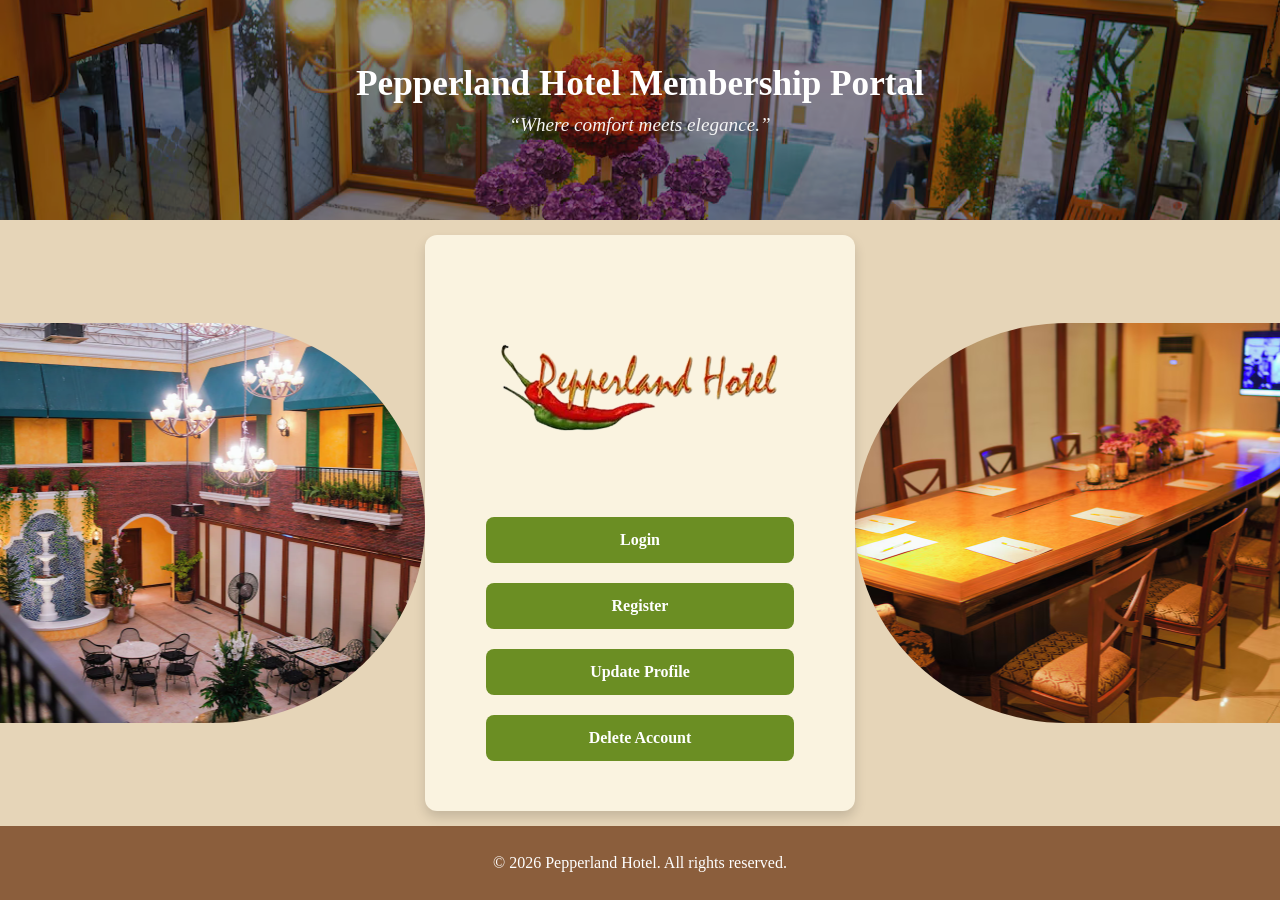
<file: src/index.html>
<!DOCTYPE html>
<html lang="en">
<head>
  <meta charset="UTF-8">
  <meta name="viewport" content="width=device-width, initial-scale=1.0">
  <title>Pepperland Hotel Membership</title>
  <link rel="stylesheet" href="styles.css">
</head>
<body>
  <header>
    <div class="header-overlay">
      <div class="header-content">
        <h1>Pepperland Hotel Membership Portal</h1>
        <p class="hotel-quote">“Where comfort meets elegance.”</p>
      </div>
    </div>
  </header>

 
  <main class="main-content">

    <div class="side-photo left-photo"></div>

    <div class="buttons-box">
      <img src="pepperland_logo.png" alt="Pepperland Hotel Logo" class="logo">
      <a href="login.html" class="portal-btn">Login</a>
      <a href="register.html" class="portal-btn">Register</a>
      <a href="update_profile.html" class="portal-btn">Update Profile</a>
      <a href="delete_account.html" class="portal-btn">Delete Account</a>
    </div>

    <div class="side-photo right-photo"></div>

  </main>

 
  <footer>
    <p>&copy; 2026 Pepperland Hotel. All rights reserved.</p>
  </footer>
</body>
</html>
</file>
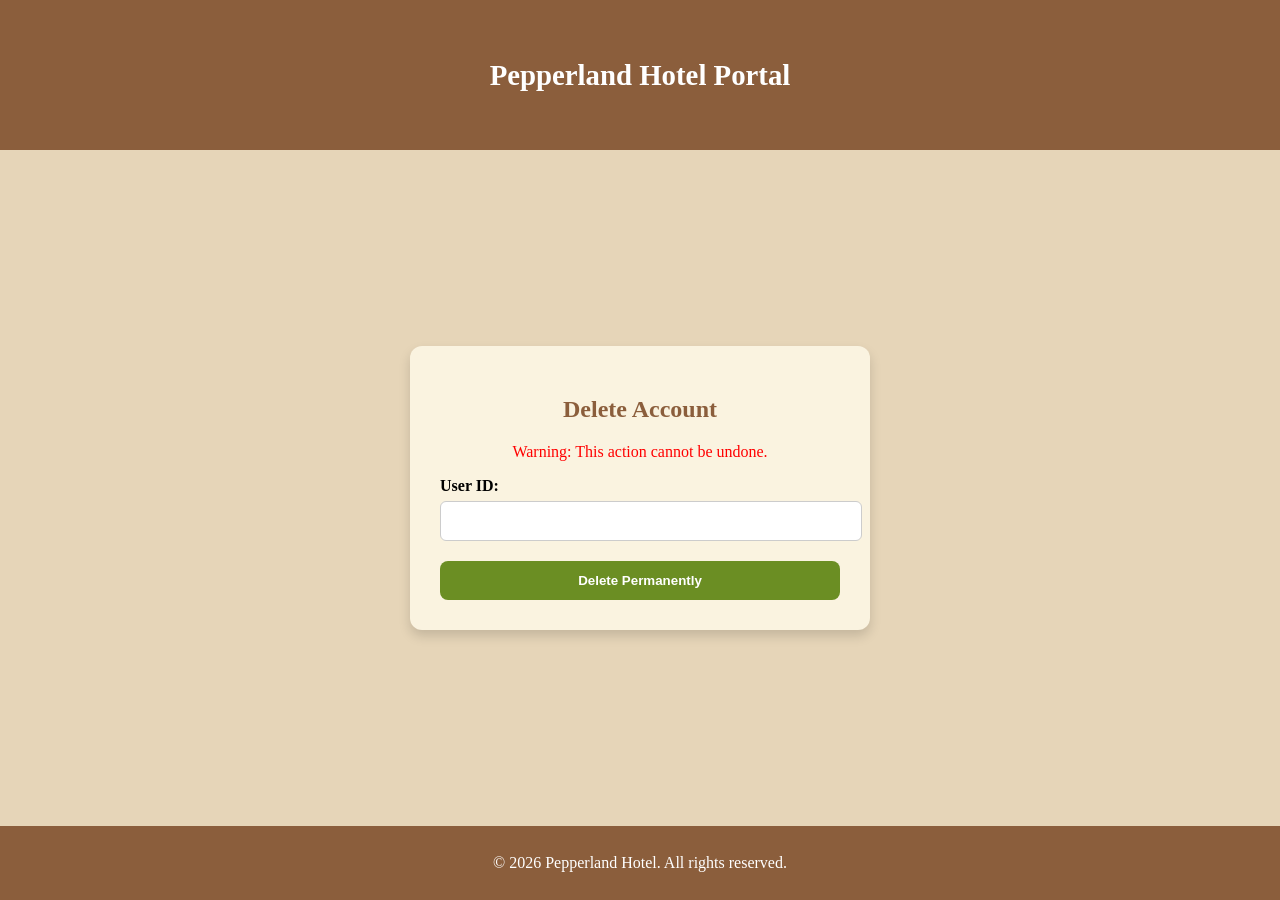
<file: src/delete_account.html>
<!DOCTYPE html>
<html lang="en">
<head>
  <meta charset="UTF-8">
  <meta name="viewport" content="width=device-width, initial-scale=1.0">
  <title>Delete Account - Pepperland Hotel</title>
  <link rel="stylesheet" href="styles.css">
</head>
<body>
 <header class="form-header">
    <h1>Pepperland Hotel Portal</h1>
  </header>

  <main class="form-container">
    <form id="deleteForm" action="delete_account.php" method="POST" class="form-card">
      <h2>Delete Account</h2>
       <p style="color: red; text-align:center;">Warning: This action cannot be undone.</p>
      <label for="user_id">User ID:</label>
      <input type="text" id="user_id" name="user_id" required>

      <button type="submit">Delete Permanently</button>
    </form>
  </main>

  <footer>
    <p>&copy; 2026 Pepperland Hotel. All rights reserved.</p>
  </footer>
</body>
</html>
</file>
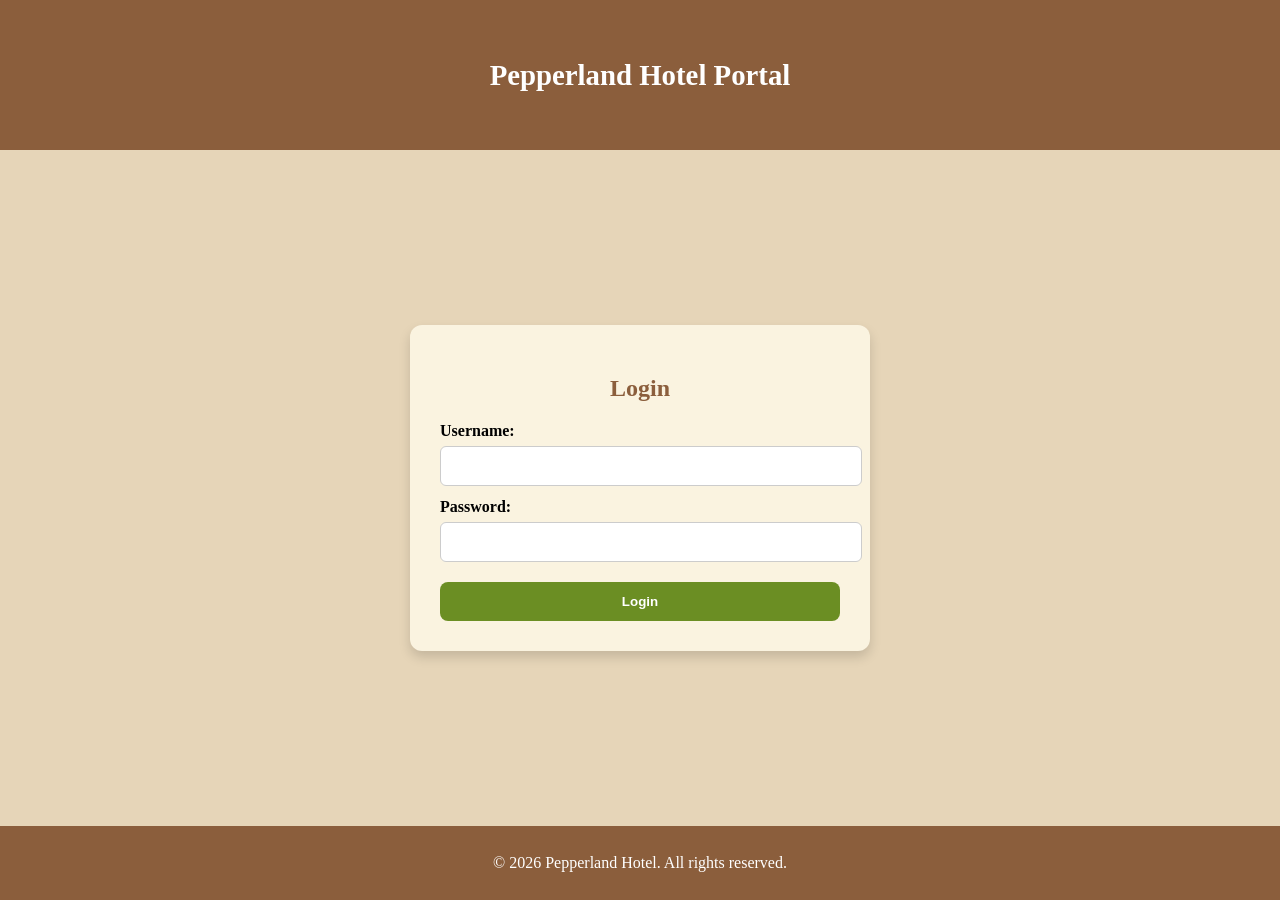
<file: src/login.html>
<!DOCTYPE html>
<html lang="en">
<head>
  <meta charset="UTF-8">
  <meta name="viewport" content="width=device-width, initial-scale=1.0">
  <title>Login - Pepperland Hotel</title>
  <link rel="stylesheet" href="styles.css">
</head>
<body>
   <header class="form-header">
    <h1>Pepperland Hotel Portal</h1>
  </header>

  <main class="form-container">
    <form id="loginForm" action="login.php" method="POST" class="form-card">
      <h2>Login</h2>
      <label for="username">Username:</label>
      <input type="text" id="username" name="username" required>

      <label for="password">Password:</label>
      <input type="password" id="password" name="password" required>

      <button type="submit">Login</button>
    </form>
  </main>

  <footer>
    <p>&copy; 2026 Pepperland Hotel. All rights reserved.</p>
  </footer>
</body>
</html>
</file>
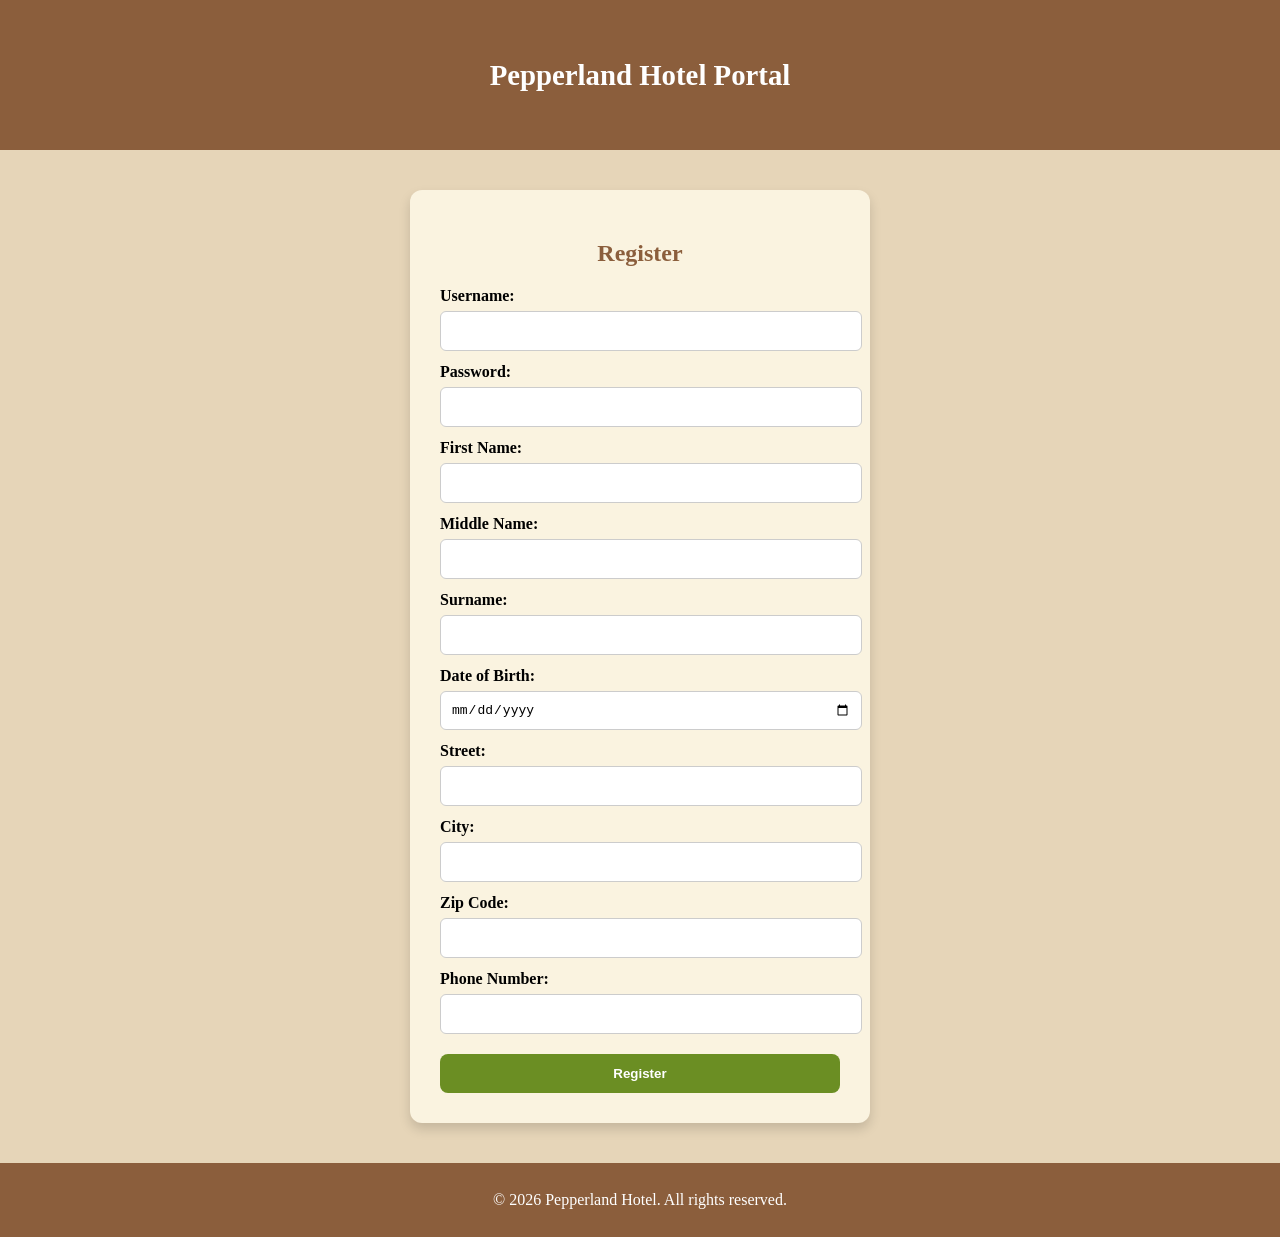
<file: src/register.html>
<!DOCTYPE html>
<html lang="en">
<head>
  <meta charset="UTF-8">
  <meta name="viewport" content="width=device-width, initial-scale=1.0">
  <title>Register - Pepperland Hotel</title>
  <link rel="stylesheet" href="styles.css">
</head>
<body>
   <header class="form-header">
    <h1>Pepperland Hotel Portal</h1>
  </header>

  <main class="form-container">
    <form id="registerForm" action="register.php" method="POST" class="form-card">
      <h2>Register</h2>
      <label for="username">Username:</label>
      <input type="text" id="username" name="username" required>

      <label for="password">Password:</label>
      <input type="password" id="password" name="password" required>

      <label for="first_name">First Name:</label>
      <input type="text" id="first_name" name="first_name" required>

      <label>Middle Name:</label>
      <input type="text" name="middle_name" required>

      <label for="surname">Surname:</label>
      <input type="text" id="surname" name="surname" required>

      <label for="dob">Date of Birth:</label>
      <input type="date" id="dob" name="dob" required>

      <label>Street:</label>
      <input type="text" name="street" required>

      <label>City:</label>
      <input type="text" name="city" required>

      <label>Zip Code:</label>
      <input type="text" name="zip_code" required>
        
      <label for="phone_number">Phone Number:</label>
      <input type="text" id="phone_number" name="phone_number" required>

      <button type="submit">Register</button>
    </form>
  </main>

  <footer>
    <p>&copy; 2026 Pepperland Hotel. All rights reserved.</p>
  </footer>
</body>
</html>
</file>
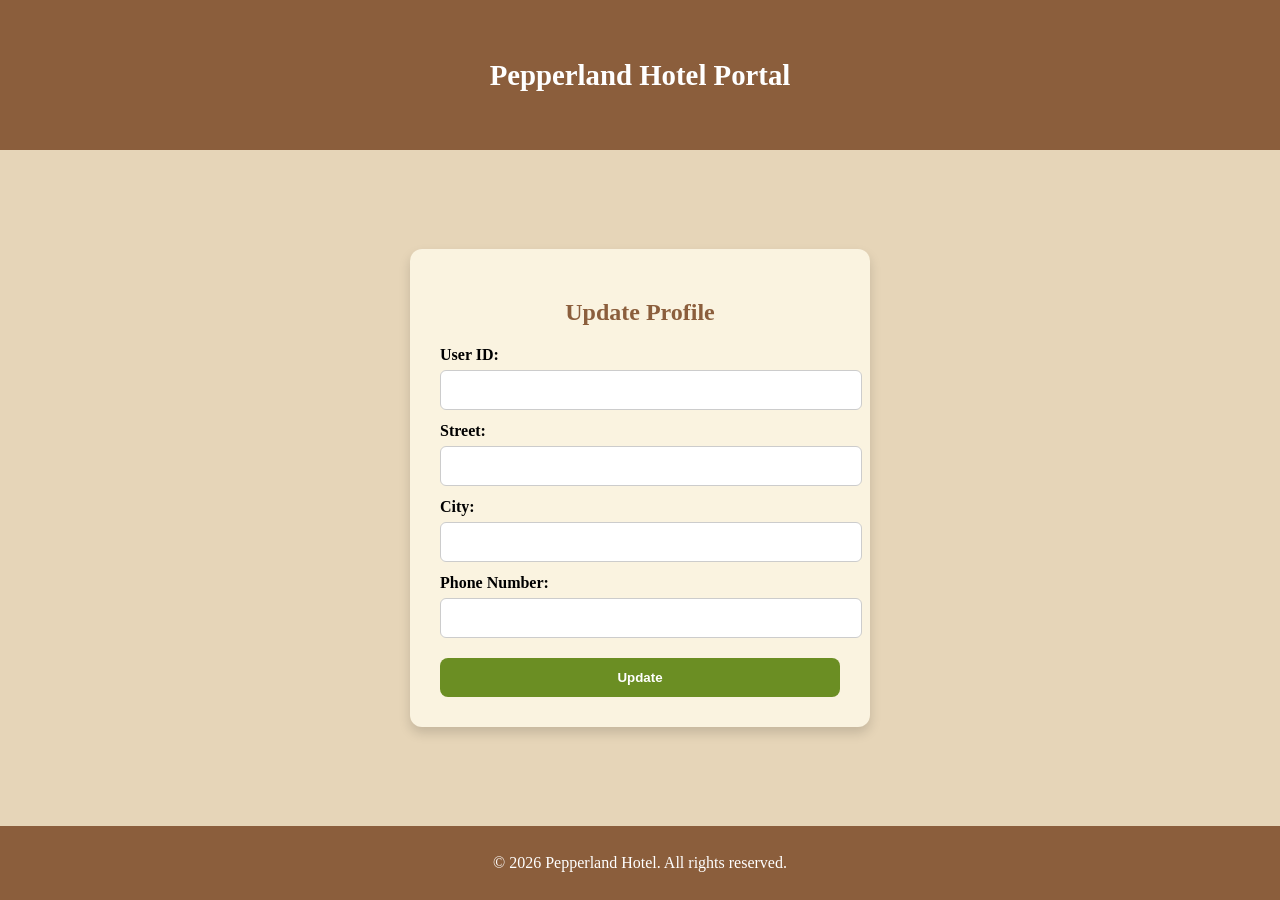
<file: src/update_profile.html>
<!DOCTYPE html>
<html lang="en">
<head>
  <meta charset="UTF-8">
  <meta name="viewport" content="width=device-width, initial-scale=1.0">
  <title>Update Profile - Pepperland Hotel</title>
  <link rel="stylesheet" href="styles.css">
</head>
<body>
   <header class="form-header">
    <h1>Pepperland Hotel Portal</h1>
  </header>

  <main class="form-container">
    <form id="updateForm" action="update_profile.php" method="POST" class="form-card">
      <h2>Update Profile</h2>
      <label for="user_id">User ID:</label>
      <input type="text" id="user_id" name="user_id" required>

      <label for="street">Street:</label>
      <input type="text" id="street" name="street">

      <label for="city">City:</label>
      <input type="text" id="city" name="city">

      <label for="phone_number">Phone Number:</label>
      <input type="text" id="phone_number" name="phone_number">

      <button type="submit">Update</button>
    </form>
  </main>

  <footer>
    <p>&copy; 2026 Pepperland Hotel. All rights reserved.</p>
  </footer>
</body>
</html>
</file>
<file: src/styles.css>
body {
  margin: 0;
  font-family: 'Cinzel Decorative', serif;
  background-color: #E6D5B8;
  display: flex;
  flex-direction: column;
  min-height: 100vh;
}

header {
  background: url('hotel_header.png') no-repeat center center;
  background-size: cover;
  height: 220px; 
  position: relative;
  display: flex;
  align-items: center;
  justify-content: center;
  color: #fff;
}

.header-overlay {
  background: rgba(0,0,0,0.4); 
  width: 100%;
  height: 100%;
  display: flex;
  align-items: center;
  justify-content: center;
}

.header-content {
  text-align: center;
}

.header-content h1 {
  margin: 0;
  font-size: 2.2em;
}

.hotel-quote {
  margin-top: 10px;
  font-size: 1.2em;
  font-style: italic;
  color: #f5f5f5;
}


.main-content {
  flex: 1;
  display: flex;
  justify-content: center;   
  align-items: center;
  position: relative;
}

.side-photo {
  flex: 1;
  background-size: cover;
  background-position: center;
  height: 400px;
}

.left-photo {
  background-image: url('hotel1.png');
  border-radius: 0 50% 50% 0;   
}

.right-photo {
  background-image: url('hotel2.png');
  border-radius: 50% 0 0 50%;   
}

.form-container {
  flex: 1;
  display: flex;
  justify-content: center;  
  align-items: center;       
  padding: 40px;
}

.buttons-box {
  background: 	#FAF3E0;
  padding: 40px;
  border-radius: 12px;
  box-shadow: 0 6px 12px rgba(0,0,0,0.15);
  max-width: 350px;
  width: 100%;
  text-align: center;
  z-index: 2; 
}

.logo {
  width: 350px;
  height: auto;
  margin-bottom: 5px;
  display: block;
  margin-left: auto;
  margin-right: auto;       
}

.portal-btn {
  display: inline-block;     
  width: 80%;             
  text-align: center;
  padding: 14px;
  background: 	#6B8E23;
  color: #fff;
  text-decoration: none;
  border-radius: 8px;
  font-weight: 600;
  transition: transform 0.2s ease, background 0.3s ease;
  margin: 10px auto;       
}

.portal-btn:hover {
  background: 	#D2695E;
  transform: translateY(-3px);
  box-shadow: 0 4px 8px rgba(0,0,0,0.3);
}

.portal-btn:active {
  transform: scale(0.97);
}

.form-header {
  background:	#8B5E3C;
  color: #fff;
  text-align: center;
  height: 150px;
  width: auto;
}

.form-header h1 {
  margin: 0;
  font-size: 1.8em;
}

.form-container {
  flex: 1;
  display: flex;
  justify-content: center;
  align-items: center;
  padding: 40px;
}

.form-card {
  background: 	#FAF3E0;
  padding: 30px;
  border-radius: 12px;
  box-shadow: 0 6px 12px rgba(0,0,0,0.15);
  width: 100%;
  max-width: 400px;
  text-align: center;
}
.form-card h2 {
  margin-bottom: 20px;
  color: #8B5E3C;
}

.form-card label {
  display: block;
  margin-top: 12px;
  text-align: left;
  font-weight: bold;
}

.form-card input {
  width: 100%;
  padding: 10px;
  margin-top: 6px;
  border: 1px solid #ccc;
  border-radius: 6px;
  font-size: 1em;
}

.form-card input:focus {
  border-color: #A9A9A9;
  outline: none;
  box-shadow: 0 0 6px rgba(86,130,3,0.6);
}

.form-card button {
  margin-top: 20px;
  width: 100%;
  padding: 12px;
  background: #6B8E23;
  color: #fff;
  border: none;
  border-radius: 8px;
  font-weight: 600;
  cursor: pointer;
  transition: background 0.3s ease, transform 0.2s ease;
}

.form-card button:hover {
  background: #D2695E;
  transform: translateY(-3px);
}

.form-card button:active {
  transform: scale(0.97);
}

footer {
  background:	#8B5E3C;
  color: #fff;
  text-align: center;
  padding: 12px;
  margin-top: auto; 
}
</file>
